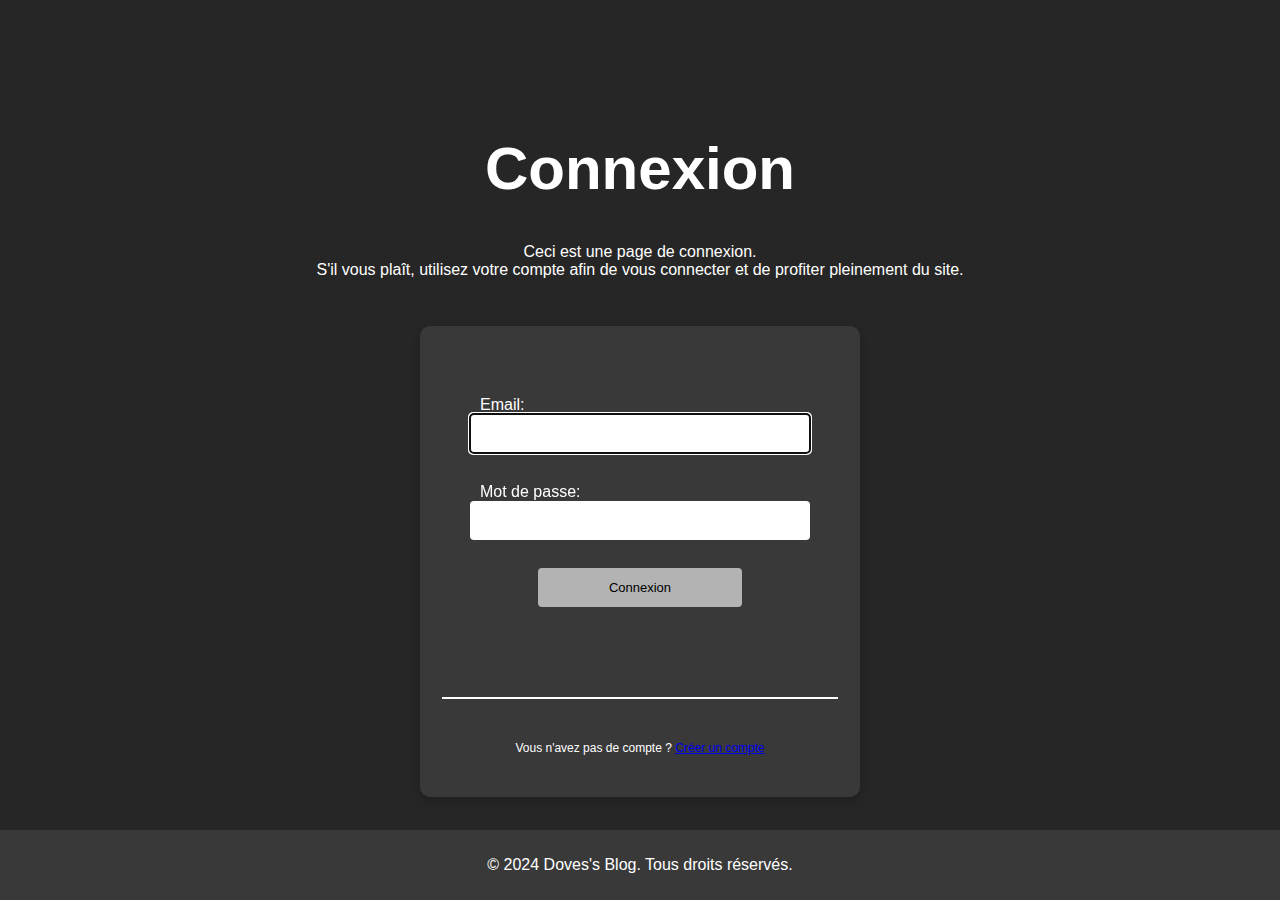
<file: index.html>
<!DOCTYPE html>
<html lang="fr">
<head>
  <meta charset="utf-8">
  <meta name="viewport" content="width=device-width, initial-scale=1">
  <title>TP1 - Page de Connexion</title>
  <meta name="description" content="Page de connexion au site Doves's Blog">
  <link rel="stylesheet" href="login.css">
</head>
<body>
  <header>
    <h1>Connexion</h1>
    <p>Ceci est une page de connexion.<br>S'il vous plaît, utilisez votre compte afin de vous connecter et de profiter pleinement du site.</p>
  </header>

  <main>
    <div class="login-form-container">
      <form action="homePage.html">
        <div>
          <label for="email">Email:</label><br>
          <input type="email" id="email" name="email" required autofocus autocomplete="username">
        </div>
        <div>
          <label for="password">Mot de passe:</label><br>
          <input type="password" id="password" name="password" required><br><br>
        </div>
        <input class="submit-button" type="submit" value="Connexion">
      </form>
      <div class="separation-bar"></div>
      <div class="register-text-option">
        <p>Vous n'avez pas de compte ? <a href="register.html">Créer un compte</a></p>
      </div>
    </div>
  </main>

  <footer>
    <p>&copy; 2024 Doves's Blog. Tous droits réservés.</p>
  </footer>
</body>
</html>
</file>
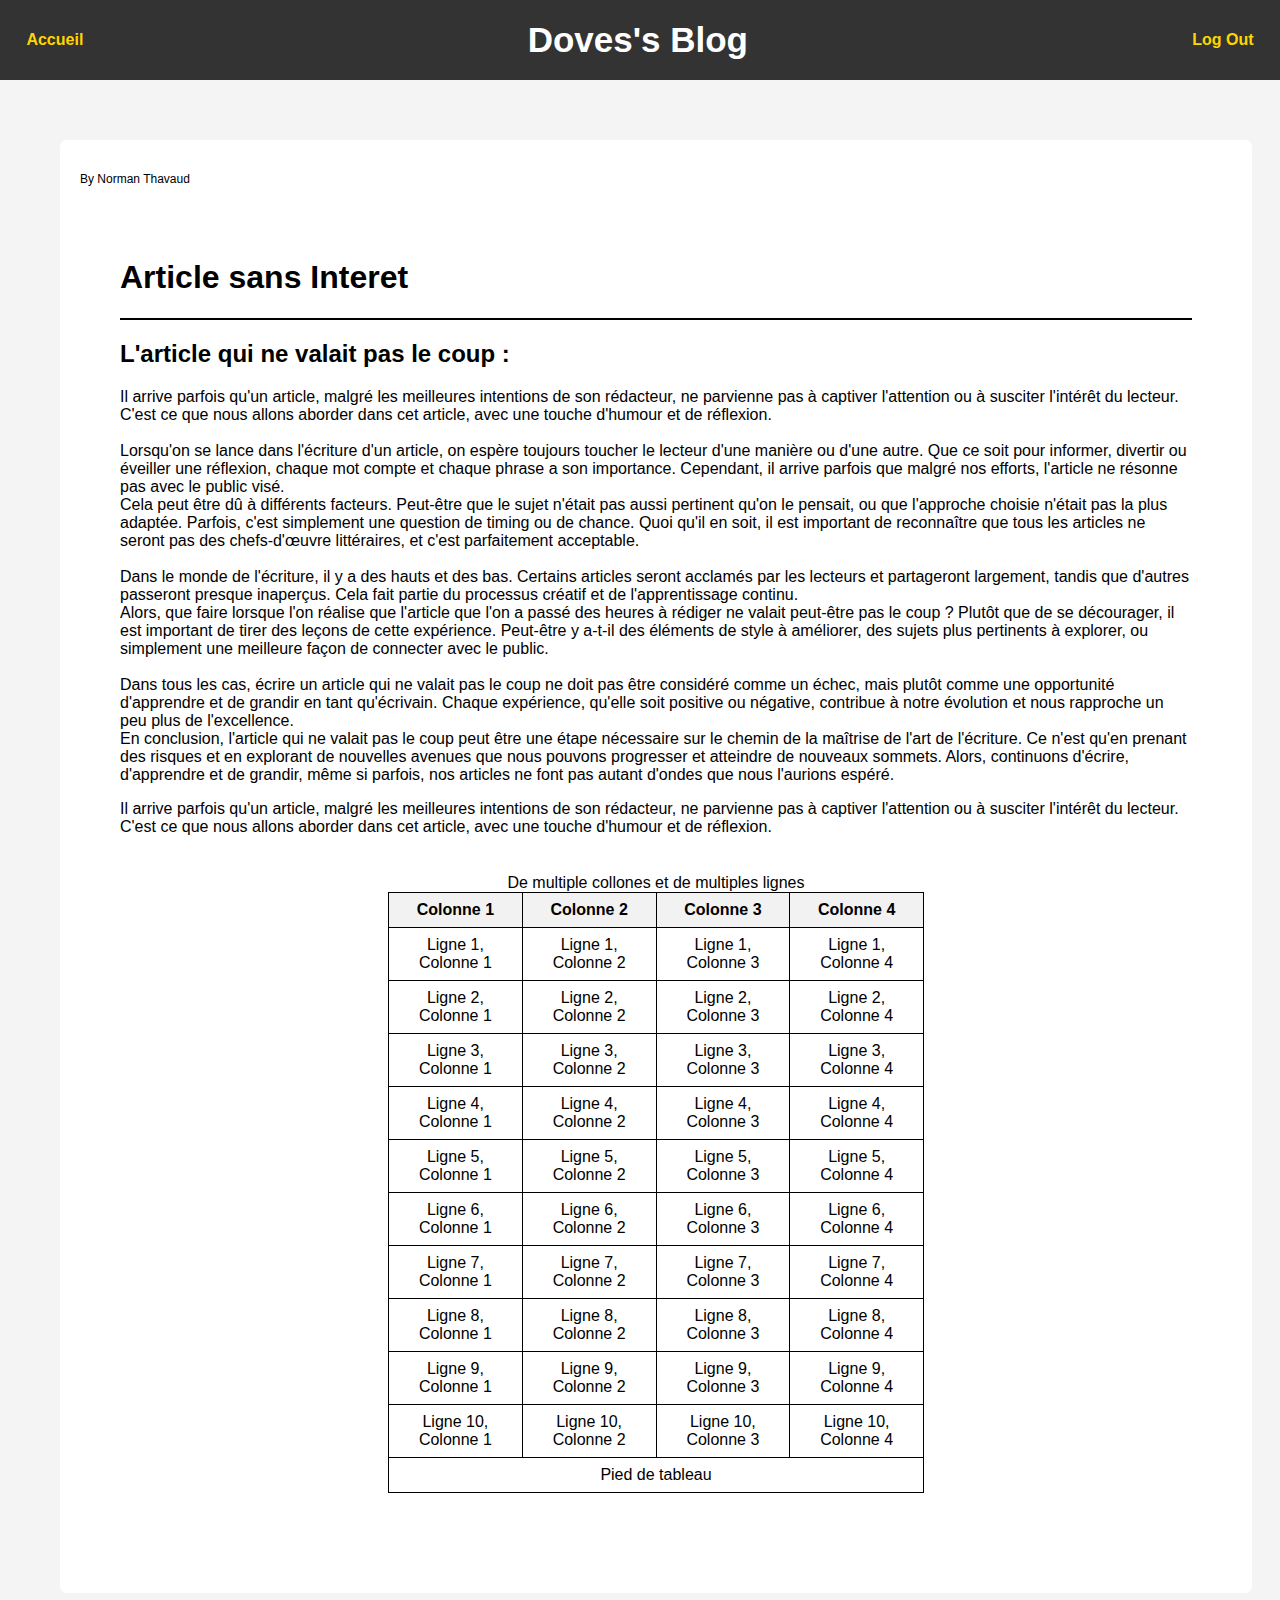
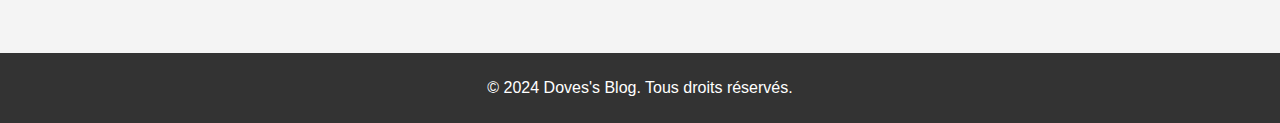
<file: articlePage.html>
<!DOCTYPE html>
<html lang="fr">

<head>
    <meta charset="utf-8">
    <meta name="viewport" content="width=device-width, initial-scale=1">
    <title>TP3 - Article Page</title>
    <link rel="stylesheet" href="articlePage.css">
</head>

<body>
    <header>
        <div class="header-content">
            <a class="back-button" href="homePage.html">Accueil</a>
            <h1 class="title">Doves's Blog</h1>
            <a class="logout" href="index.html">Log Out</a>
        </div>
    </header>

    <main>
        <div class="article-container">
            <p class="signature">By Norman Thavaud</p>
            <div class="article">
                <h1>Article sans Interet</h1>
                <div class="separation-bar"></div>
                <h2>L'article qui ne valait pas le coup :</h2>
                <p>Il arrive parfois qu'un article, malgré les meilleures intentions de son rédacteur, ne parvienne pas
                    à captiver l'attention ou à susciter l'intérêt du lecteur. C'est ce que nous allons aborder dans cet
                    article, avec une touche d'humour et de réflexion.
                    <br><br>
                    Lorsqu'on se lance dans l'écriture d'un article, on espère toujours toucher le lecteur d'une manière
                    ou d'une autre. Que ce soit pour informer, divertir ou éveiller une réflexion, chaque mot compte et
                    chaque phrase a son importance. Cependant, il arrive parfois que malgré nos efforts, l'article ne
                    résonne pas avec le public visé.
                    <br>
                    Cela peut être dû à différents facteurs. Peut-être que le sujet n'était pas aussi pertinent qu'on le
                    pensait, ou que l'approche choisie n'était pas la plus adaptée. Parfois, c'est simplement une
                    question de timing ou de chance. Quoi qu'il en soit, il est important de reconnaître que tous les
                    articles ne seront pas des chefs-d'œuvre littéraires, et c'est parfaitement acceptable.
                    <br><br>
                    Dans le monde de l'écriture, il y a des hauts et des bas. Certains articles seront acclamés par les
                    lecteurs et partageront largement, tandis que d'autres passeront presque inaperçus. Cela fait partie
                    du processus créatif et de l'apprentissage continu.
                    <br>
                    Alors, que faire lorsque l'on réalise que l'article que l'on a passé des heures à rédiger ne valait
                    peut-être pas le coup ? Plutôt que de se décourager, il est important de tirer des leçons de cette
                    expérience. Peut-être y a-t-il des éléments de style à améliorer, des sujets plus pertinents à
                    explorer, ou simplement une meilleure façon de connecter avec le public.
                    <br><br>
                    Dans tous les cas, écrire un article qui ne valait pas le coup ne doit pas être considéré comme un
                    échec, mais plutôt comme une opportunité d'apprendre et de grandir en tant qu'écrivain. Chaque
                    expérience, qu'elle soit positive ou négative, contribue à notre évolution et nous rapproche un peu
                    plus de l'excellence.
                    <br>
                    En conclusion, l'article qui ne valait pas le coup peut être une étape nécessaire sur le chemin de
                    la maîtrise de l'art de l'écriture. Ce n'est qu'en prenant des risques et en explorant de nouvelles
                    avenues que nous pouvons progresser et atteindre de nouveaux sommets. Alors, continuons d'écrire,
                    d'apprendre et de grandir, même si parfois, nos articles ne font pas autant d'ondes que nous
                    l'aurions espéré.
                </p>
                Il arrive parfois qu'un article, malgré les meilleures intentions de son rédacteur, ne parvienne pas à
                captiver l'attention ou à susciter l'intérêt du lecteur. C'est ce que nous allons aborder dans cet
                article, avec une touche d'humour et de réflexion.
                <br><br>
                <table>
                    <caption>De multiple collones et de multiples lignes</caption>
                    <thead>
                        <tr>
                            <th>Colonne 1</th>
                            <th>Colonne 2</th>
                            <th>Colonne 3</th>
                            <th>Colonne 4</th>
                        </tr>
                    </thead>
                    <tbody>
                        <tr>
                            <td>Ligne 1, Colonne 1</td>
                            <td>Ligne 1, Colonne 2</td>
                            <td>Ligne 1, Colonne 3</td>
                            <td>Ligne 1, Colonne 4</td>
                        </tr>
                        <tr>
                            <td>Ligne 2, Colonne 1</td>
                            <td>Ligne 2, Colonne 2</td>
                            <td>Ligne 2, Colonne 3</td>
                            <td>Ligne 2, Colonne 4</td>
                        </tr>
                        <tr>
                            <td>Ligne 3, Colonne 1</td>
                            <td>Ligne 3, Colonne 2</td>
                            <td>Ligne 3, Colonne 3</td>
                            <td>Ligne 3, Colonne 4</td>
                        </tr>
                        <tr>
                            <td>Ligne 4, Colonne 1</td>
                            <td>Ligne 4, Colonne 2</td>
                            <td>Ligne 4, Colonne 3</td>
                            <td>Ligne 4, Colonne 4</td>
                        </tr>
                        <tr>
                            <td>Ligne 5, Colonne 1</td>
                            <td>Ligne 5, Colonne 2</td>
                            <td>Ligne 5, Colonne 3</td>
                            <td>Ligne 5, Colonne 4</td>
                        </tr>
                        <tr>
                            <td>Ligne 6, Colonne 1</td>
                            <td>Ligne 6, Colonne 2</td>
                            <td>Ligne 6, Colonne 3</td>
                            <td>Ligne 6, Colonne 4</td>
                        </tr>
                        <tr>
                            <td>Ligne 7, Colonne 1</td>
                            <td>Ligne 7, Colonne 2</td>
                            <td>Ligne 7, Colonne 3</td>
                            <td>Ligne 7, Colonne 4</td>
                        </tr>
                        <tr>
                            <td>Ligne 8, Colonne 1</td>
                            <td>Ligne 8, Colonne 2</td>
                            <td>Ligne 8, Colonne 3</td>
                            <td>Ligne 8, Colonne 4</td>
                        </tr>
                        <tr>
                            <td>Ligne 9, Colonne 1</td>
                            <td>Ligne 9, Colonne 2</td>
                            <td>Ligne 9, Colonne 3</td>
                            <td>Ligne 9, Colonne 4</td>
                        </tr>
                        <tr>
                            <td>Ligne 10, Colonne 1</td>
                            <td>Ligne 10, Colonne 2</td>
                            <td>Ligne 10, Colonne 3</td>
                            <td>Ligne 10, Colonne 4</td>
                        </tr>
                    </tbody>
                    <tfoot>
                        <tr>
                            <td colspan="4">Pied de tableau</td>
                        </tr>
                    </tfoot>
                </table>
            </div>
        </div>
    </main>

    <footer>
        <p>&copy; 2024 Doves's Blog. Tous droits réservés.</p>
    </footer>
</body>

</html>
</file>
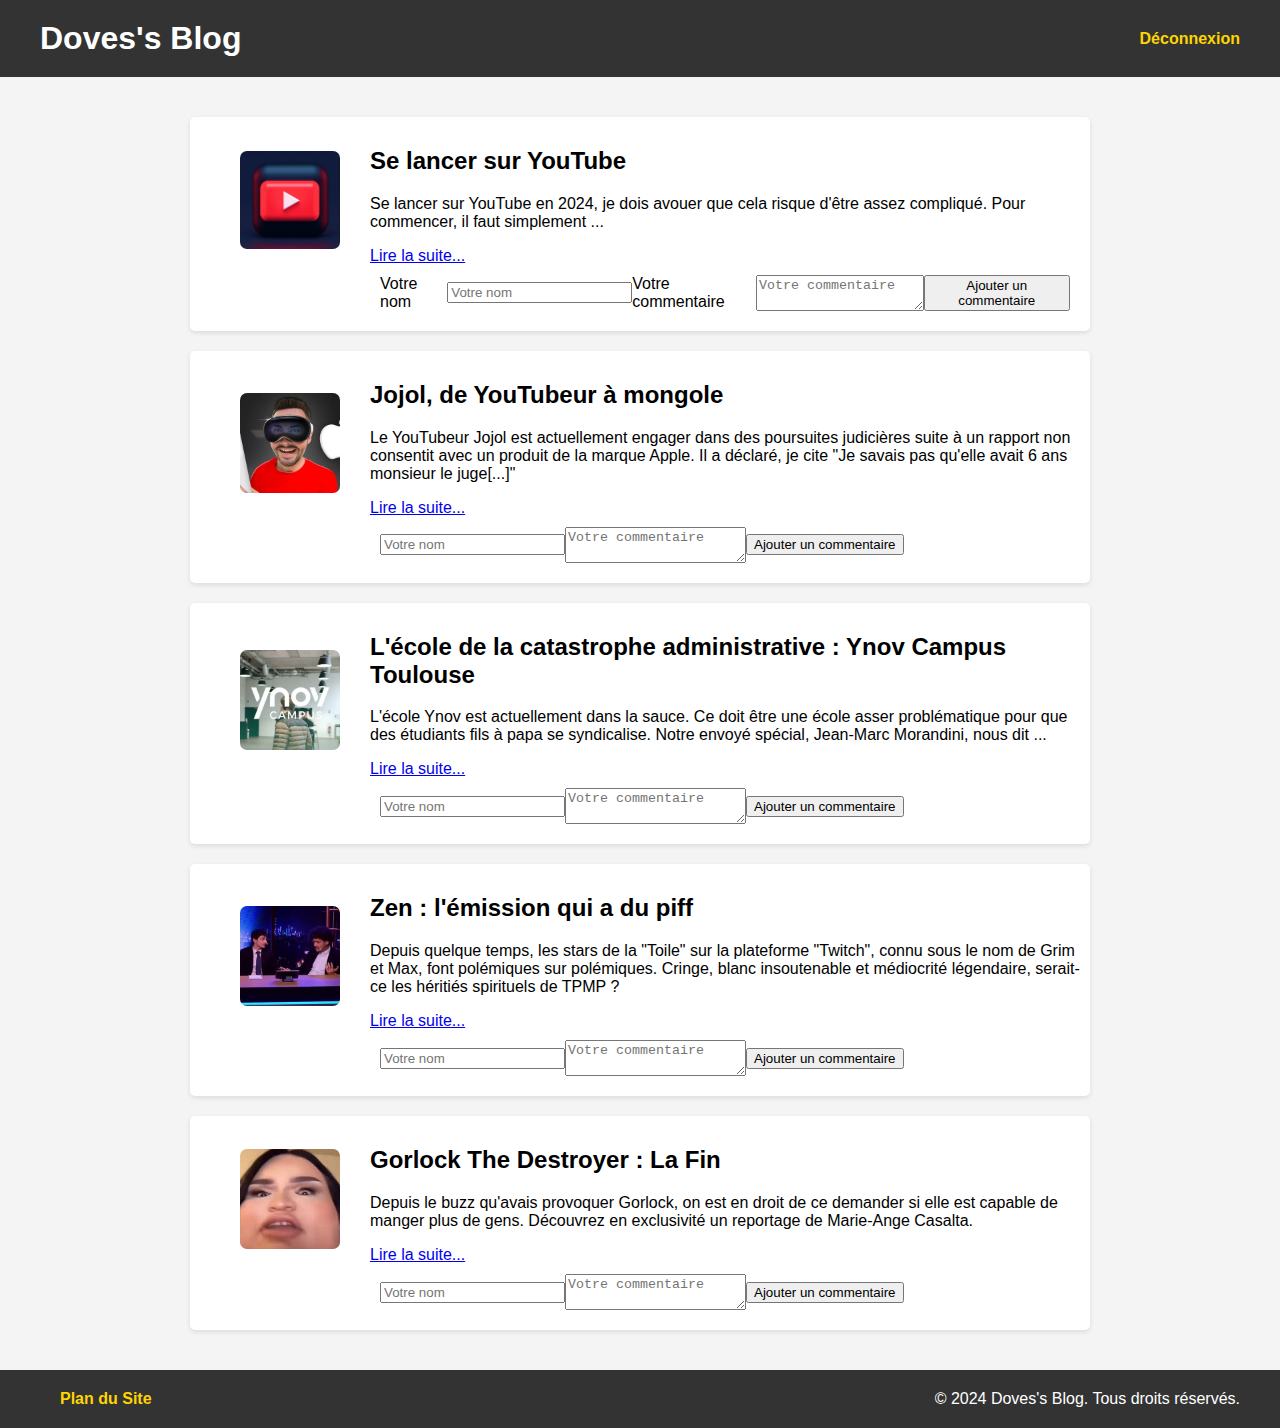
<file: homePage.html>
<!DOCTYPE html>
<html lang="fr">

<head>
    <meta charset="utf-8">
    <meta name="viewport" content="width=device-width, initial-scale=1">
    <title>TP2 - Page d'accueil</title>
    <link rel="stylesheet" href="homePage.css">
</head>

<body>
    <header>
        <div class="header-content">
            <h1>Doves's Blog</h1>
            <nav>
                <a class="logout" href="index.html">Déconnexion</a>
            </nav>
        </div>
    </header>

    <main>
        <div class="container">
            <article>
                <figure class="image-article">
                    <img src="images/YTB.png" alt="Logo YouTube">
                </figure>
                <div class="contenu-article">
                    <h2>Se lancer sur YouTube</h2>
                    <p>Se lancer sur YouTube en 2024, je dois avouer que cela risque d'être assez compliqué. Pour
                        commencer, il faut simplement ...</p>
                    <a href="articlePage.html" aria-label="Lien vers l'article complet Se lancer sur YouTube">Lire la
                        suite...</a>
                    <div class="container-com">
                        <form class="formulaire-commentaire">
                            <label for="nom1">Votre nom</label>
                            <input type="text" id="nom1" name="nom" placeholder="Votre nom" required><br>
                            <label for="commentaire1">Votre commentaire</label>
                            <textarea id="commentaire1" name="commentaire" placeholder="Votre commentaire"
                                required></textarea><br>
                            <button class="add-com" type="submit">Ajouter un commentaire</button>
                        </form>
                    </div>
                </div>
            </article>

            <article>
                <figure class="image-article">
                    <img src="images/JOJOL.jpg" alt="Jojol face">
                </figure>
                <div class="contenu-article">
                    <h2>Jojol, de YouTubeur à mongole</h2>
                    <p>Le YouTubeur Jojol est actuellement engager dans des poursuites judicières suite à un rapport non
                        consentit avec un produit de la marque Apple. Il a déclaré, je cite "Je savais pas qu'elle avait
                        6 ans monsieur le juge[...]"</p>
                    <a href="articlePage.html"
                        aria-label="Lien vers l'article complet Jojol, de YouTubeur à mongole">Lire la suite...</a>
                    <div class="container-com">
                        <form class="formulaire-commentaire">
                            <input type="text" name="nom" placeholder="Votre nom" required><br>
                            <textarea name="commentaire" placeholder="Votre commentaire" required></textarea><br>
                            <button class="add-com" type="submit">Ajouter un commentaire</button>
                        </form>
                    </div>
                </div>
            </article>

            <article>
                <figure class="image-article">
                    <img src="images/YNOV.jpg" alt="Ynov Campus Logo">
                </figure>
                <div class="contenu-article">
                    <h2>L'école de la catastrophe administrative : Ynov Campus Toulouse</h2>
                    <p>L'école Ynov est actuellement dans la sauce. Ce doit être une école asser problématique pour que
                        des étudiants fils à papa se syndicalise. Notre envoyé spécial, Jean-Marc Morandini, nous dit
                        ...</p>
                    <a href="articlePage.html"
                        aria-label="Lien vers l'article complet L'école de la catastrophe administrative : Ynov Campus Toulouse">Lire
                        la suite...</a>
                    <div class="container-com">
                        <form class="formulaire-commentaire">
                            <input type="text" name="nom" placeholder="Votre nom" required><br>
                            <textarea name="commentaire" placeholder="Votre commentaire" required></textarea><br>
                            <button class="add-com" type="submit">Ajouter un commentaire</button>
                        </form>
                    </div>
                </div>
            </article>

            <article>
                <figure class="image-article">
                    <img src="images/ZEN.jpg" alt="Zen presentateurs">
                </figure>
                <div class="contenu-article">
                    <h2>Zen : l'émission qui a du piff</h2>
                    <p>Depuis quelque temps, les stars de la "Toile" sur la plateforme "Twitch", connu sous le nom de
                        Grim et Max, font polémiques sur polémiques. Cringe, blanc insoutenable et médiocrité
                        légendaire, serait-ce les héritiés spirituels de TPMP ? </p>
                    <a href="articlePage.html"
                        aria-label="Lien vers l'article complet Zen : l'émission qui a du piff">Lire la suite...</a>
                    <div class="container-com">
                        <form class="formulaire-commentaire">
                            <input type="text" name="nom" placeholder="Votre nom" required><br>
                            <textarea name="commentaire" placeholder="Votre commentaire" required></textarea><br>
                            <button class="add-com" type="submit">Ajouter un commentaire</button>
                        </form>
                    </div>
                </div>
            </article>

            <article>
                <figure class="image-article">
                    <img src="images/gorlock.png" alt="Gorlock The Destroyer">
                </figure>
                <div class="contenu-article">
                    <h2>Gorlock The Destroyer : La Fin</h2>
                    <p>Depuis le buzz qu'avais provoquer Gorlock, on est en droit de ce demander si elle est capable de
                        manger plus de gens. Découvrez en exclusivité un reportage de Marie-Ange Casalta.</p>
                    <a href="articlePage.html"
                        aria-label="Lien vers l'article complet Gorlock The Destroyer : La Fin">Lire la suite...</a>
                    <div class="container-com">
                        <form class="formulaire-commentaire">
                            <input type="text" name="nom" placeholder="Votre nom" required><br>
                            <textarea name="commentaire" placeholder="Votre commentaire" required></textarea><br>
                            <button class="add-com" type="submit">Ajouter un commentaire</button>
                        </form>
                    </div>
                </div>
            </article>

    </main>

    <footer>
        <div class="header-content">
            <nav>
                <a class="plan-link" href="sitePlan.html"><strong>Plan du Site</strong></a>
            </nav>
            <p class="bottom-text">&copy; 2024 Doves's Blog. Tous droits réservés.</p>
        </div>
        
    </footer>
</body>

</html>
</file>
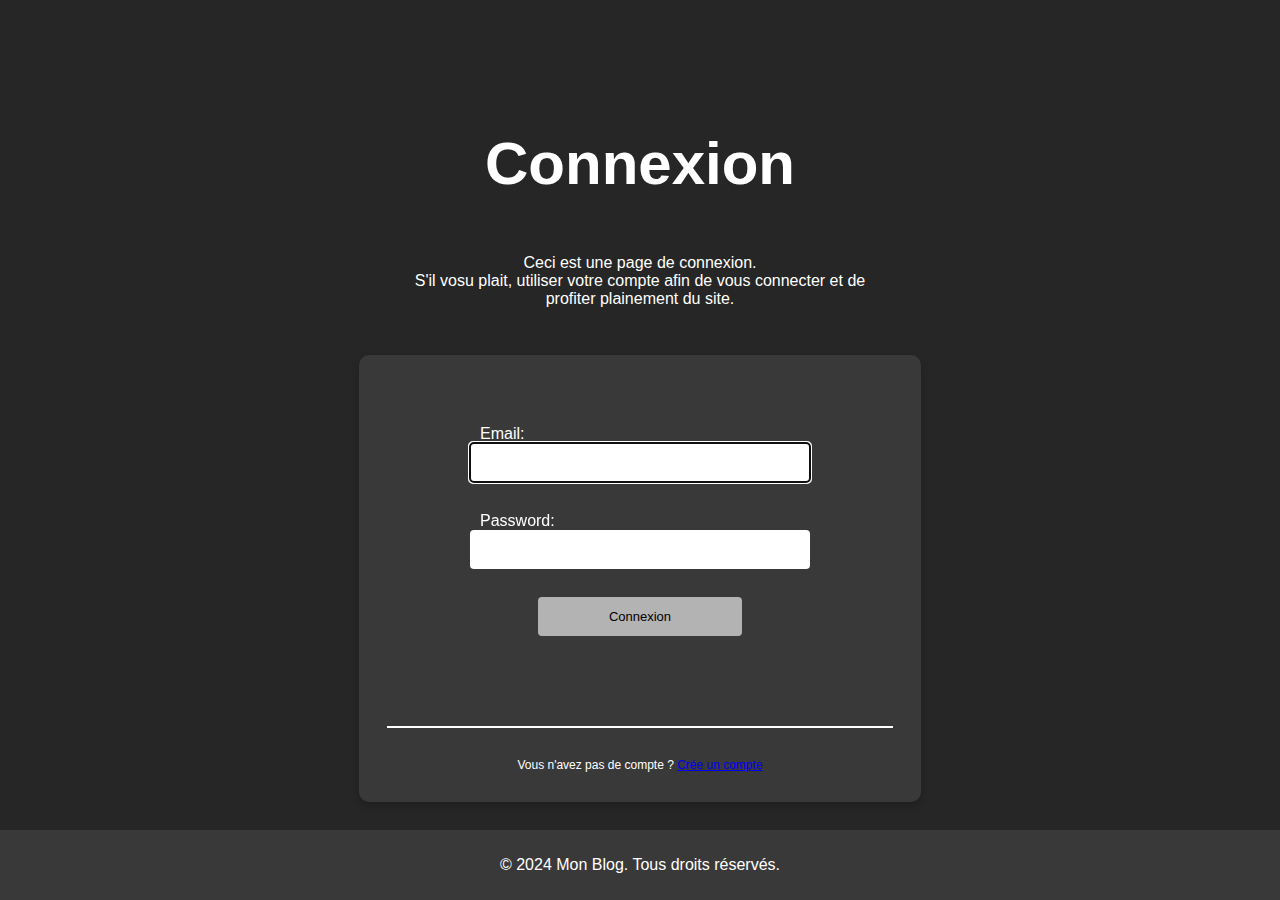
<file: login.html>
<!DOCTYPE html>
<html lang="fr">

<head>
  <meta charset="utf-8">
  <meta name="viewport" content="width=device-width, initial-scale=1">
  <title>TP1 - Login Page</title>
  <link rel="stylesheet" href="login.css">
</head>

<body>
  <div class="block-content">
    <header>
      <h1>Connexion</h1>
      <div class="text-block">
        <p>Ceci est une page de connexion.<br>S'il vosu plait, utiliser votre compte afin de vous connecter et de
          profiter plainement du site.</p>
      </div>
    </header>

    <main>
      <div class="login-form-container">
        <form action="homePage.html">
          <div>
            <label for="email">Email:</label><br>
            <input type="email" id="email" name="email" required autofocus autocomplete="username">
          </div>
          <div>
            <label for="password">Password:</label><br>
            <input type="password" id="password" name="password" required><br><br>
          </div>

          <input class="submit-button" type="submit" value="Connexion">
        </form>
        <div class="separation-bar"></div>
        <div class="register-text-option">
          Vous n'avez pas de compte ? <a href="register.html">Crée un compte</a>
        </div>
      </div>

    </main>
  </div>

  <footer>
    <p>&copy; 2024 Mon Blog. Tous droits réservés.</p>
  </footer>
</body>

</html>
</file>
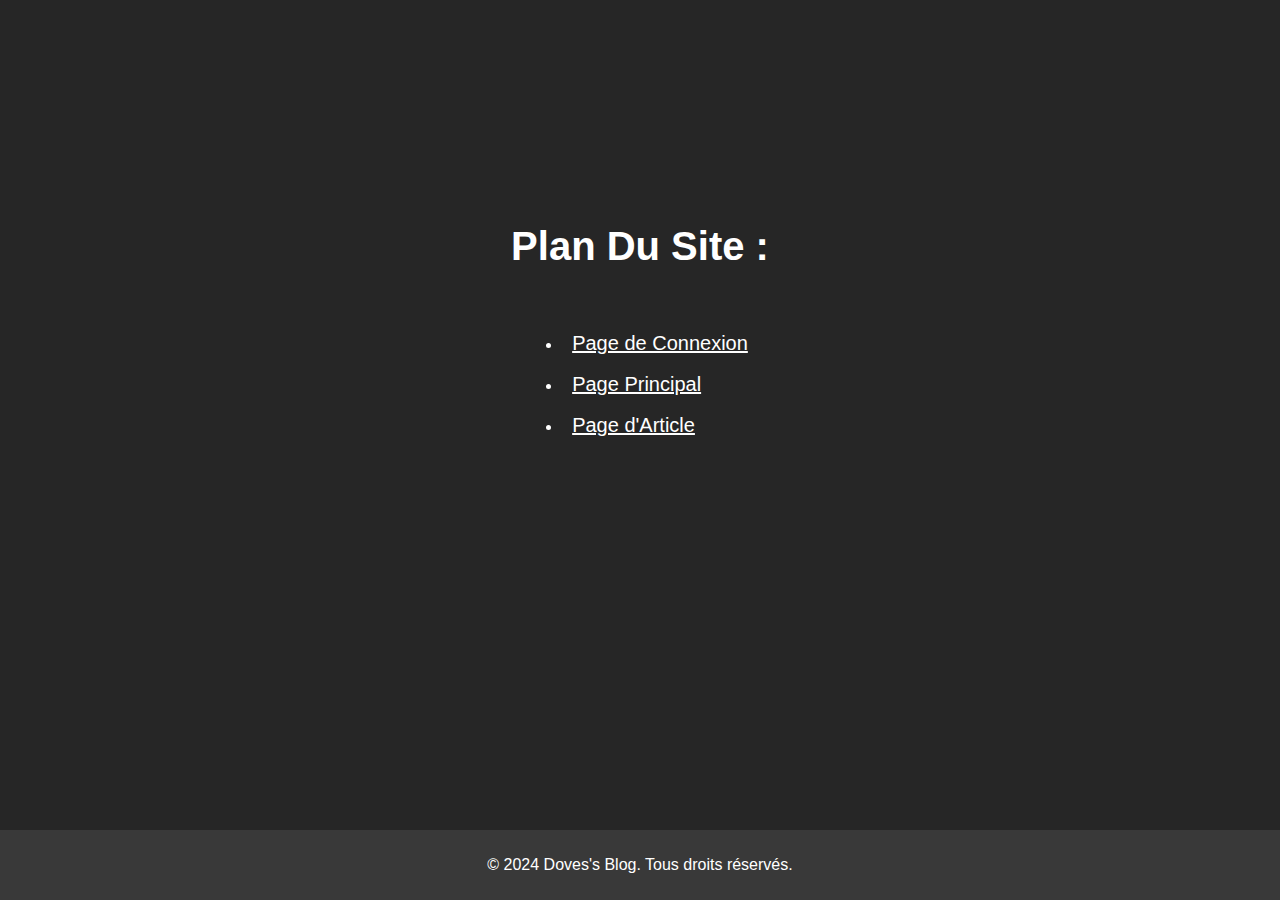
<file: sitePlan.html>
<!DOCTYPE html>
<html lang="fr">
<head>
    <meta charset="UTF-8">
    <meta name="viewport" content="width=device-width, initial-scale=1.0">
    <title>Plan du Site</title>
    <link rel="stylesheet" href="sitePlan.css">
</head>
<body>
    <header>
        <h1>Plan Du Site :</h1>
    </header>


    <main>
        <div>
            <ul>
                <li>
                    <a href="index.html">Page de Connexion</a>
                </li>
                <br>
                <li>
                    <a href="homePage.html">Page Principal</a>
                </li>
                <br>
                <li>
                    <a href="articlePage.html">Page d'Article</a>
                </li>
            </ul>
        </div>
    </main>


    <footer>
        <p>&copy; 2024 Doves's Blog. Tous droits réservés.</p>
    </footer>

</body>

</html>
</file>
<file: login.css>
body {
    background-color: rgb(38, 38, 38);
    display: flex;
    flex-direction: column;
    justify-content: center;
    align-items: center;
    margin: 0;
    padding: 0;
    height: 100vh;
    font-family: Arial, sans-serif;
    text-align: center;
    color: white;
}

header {
    position: relative;
    margin: 31px;
}

h1 {
    margin-top: 0;
    font-size: 60px;
}

.text-block {
    display: flex;
    text-align: center;
    max-width: 500px;
    max-height: fit-content;
    margin: auto;
}

.login-form-container {
    background-color: rgb(57, 57, 57);
    border-radius: 10px;
    display: flex;
    height: auto;
    width: 100%;
    justify-content: center;
    box-shadow: 0 4px 8px 0 rgba(0, 0, 0, 0.2);
    transition: 0.3s;
    flex-direction: column;
    align-items: center;
    justify-content: center;
}

.login-form-container:hover {
    box-shadow: 0 8px 16px 0 rgba(0, 0, 0, 0.2);
}

form {
    margin: 50px;
}

input {
    padding: 12px 20px;
    width: 300px;
    border: none;
    border-radius: 4px;
    cursor: pointer;
    font-size: 13px;
    margin-bottom: 10px;
}

.submit-button {
    background-color: #b3b3b3;
    color: rgb(0, 0, 0);
    width: 60%;
    border: none;
    border-radius: 4px;
    cursor: pointer;
    font-size: 13px;
    padding: 12px 20px;
    transition: background-color 0.3s;
}

.submit-button:hover {
    background-color: #ffe600;
}

.separation-bar {
    background-color: white;
    width: 90%;
    height: 2px;
    margin: 30px;
}

.register-text-option {
    font-size: 12px;
    margin-bottom: 30px;
}

label {
    display: inline-block;
    width: 320px;
    text-align: left;
    margin-top: 20px;
}

footer {
    background-color: rgb(57, 57, 57);;
    color: #fff;
    text-align: center;
    padding: 10px 0;
    position: fixed;
    bottom: 0;
    width: 100%;
}
</file>
<file: articlePage.css>
body {
    background-color: #f4f4f4;
    font-family: Arial, sans-serif;
    margin: 0;
    padding: 0;
    display: flex;
    align-items: center;
    justify-content: center;
    flex-direction: column;
}

.header-content {
    display: flex;
    justify-content: space-between;
    align-items: center;
}

header {
    background-color: #333;
    justify-content: center;
    color: #fff;
    padding: 10px;
    width: 99%;
    height: auto;
    flex-direction: row;
    text-align: center;
}

.separation-bar {
    background-color: rgb(0, 0, 0);
    height: 2px;
    margin: 0;
}

.article-container {
    background-color: #fff;
    margin: 60px;
    margin-bottom: 60px;
    border-radius: 7px;
    width: 90%;
    height: auto;
    padding: 20px;
}

.article {
    margin-bottom: 20px;
    padding: 40px;
}

.title{
    font-size: 35px;
    margin: 10px;
    font-weight: bold;
    color: white;
}

.signature{
    font-size: 12px;
}

.back-button{
    margin: 20px;
    text-decoration: none;
    font-weight: bold;
    color: #ffd500;
}

footer {
    background-color: #333;
    color: #fff;
    text-align: center;
    padding: 10px 0;
    position: relative;
    bottom: 0;
    width: 100%;
}

.logout {
    text-decoration: none;
    color: #ffd500;
    font-weight: bold;
    margin: 20px;
    position: relative;
}

table {
    border-collapse: collapse;
    width: 50%;
    margin: 20px auto;
}
th, td {
    border: 1px solid black;
    padding: 8px;
    text-align: center;
}
th {
    background-color: #f2f2f2;
}
</file>
<file: homePage.css>
body {
    font-family: Arial, sans-serif;
    margin: 0;
    padding: 0;
    background-color: #f4f4f4;
}
header {
    background-color: #333;
    color: #fff;
    padding: 20px;
    text-align: center;
}

.header-content {
    display: flex;
    justify-content: space-between;
    align-items: center;
    padding: 0 20px;
}

h1 {
    margin: 0;
}
.container {
    max-width: 900px;
    margin: 40px auto;
    padding: 0 20px;
}
article {
    display: flex;
    align-items: center;
    background-color: #fff;
    padding: 10px;
    margin-bottom: 20px;
    border-radius: 5px;
    box-shadow: 0 2px 5px rgba(0,0,0,0.1);
}
.article h2 {
    margin-top: 0;
}
.article p {
    margin-top: 10px;
}
footer {
    background-color: #333;
    color: #fff;
    text-align: left;
    padding: 20px;
    justify-content: left;
    align-items: left;
    bottom: 0;
}

.footer-content {
    display: flex;
    justify-content: space-between;
    align-items: left;
    padding: 40px 20px;
}

footer a, footer p {
    margin: 0;
}


.logout {
    text-decoration: none;
    color: #ffd500;
    font-weight: bold;
}
.image-article {
    margin-right: 30px;
    margin-bottom: 60px;
}

.image-article img {
    max-width: 100px;
    max-height: 100px;
    width: auto;
    height: auto;
    border-radius: 7px;
}

.formulaire-commentaire{
    margin: 10px;
    display: flex;
    align-items: center;
}

.add-com{
    position: relative;
}

.label-invisible {
    position: absolute;
    left: -9999px;
    top: auto;
    width: 1px;
    height: 1px;
    overflow: hidden;
}

.plan-link{
    color: white;
    text-decoration: none;
    margin: 20px;
    color: #ffd500;
}

.bottom-text{
display: flex;
position: relative;
position: center;
}
</file>
<file: sitePlan.css>
body{
    background-color: rgb(38, 38, 38);
    color: white;
    display: flex;
    text-align: center;
    align-items: center;
    justify-content: center;
    flex-direction: column;
    font-family: Arial, sans-serif;
}

header{
    margin-top: 15%;
    font-size: 20px;
}

a{
    font-size: 20px;
    color: white;
    margin: 5px;
    padding: 5px;
}

footer {
    background-color: rgb(57, 57, 57);;
    color: #fff;
    text-align: center;
    padding: 10px 0;
    position: fixed;
    bottom: 0;
    width: 100%;
}

div{
    display: flex;
    width: fit-content;
    height: auto;
    margin: 20px;
    text-align: left;
}
</file>
